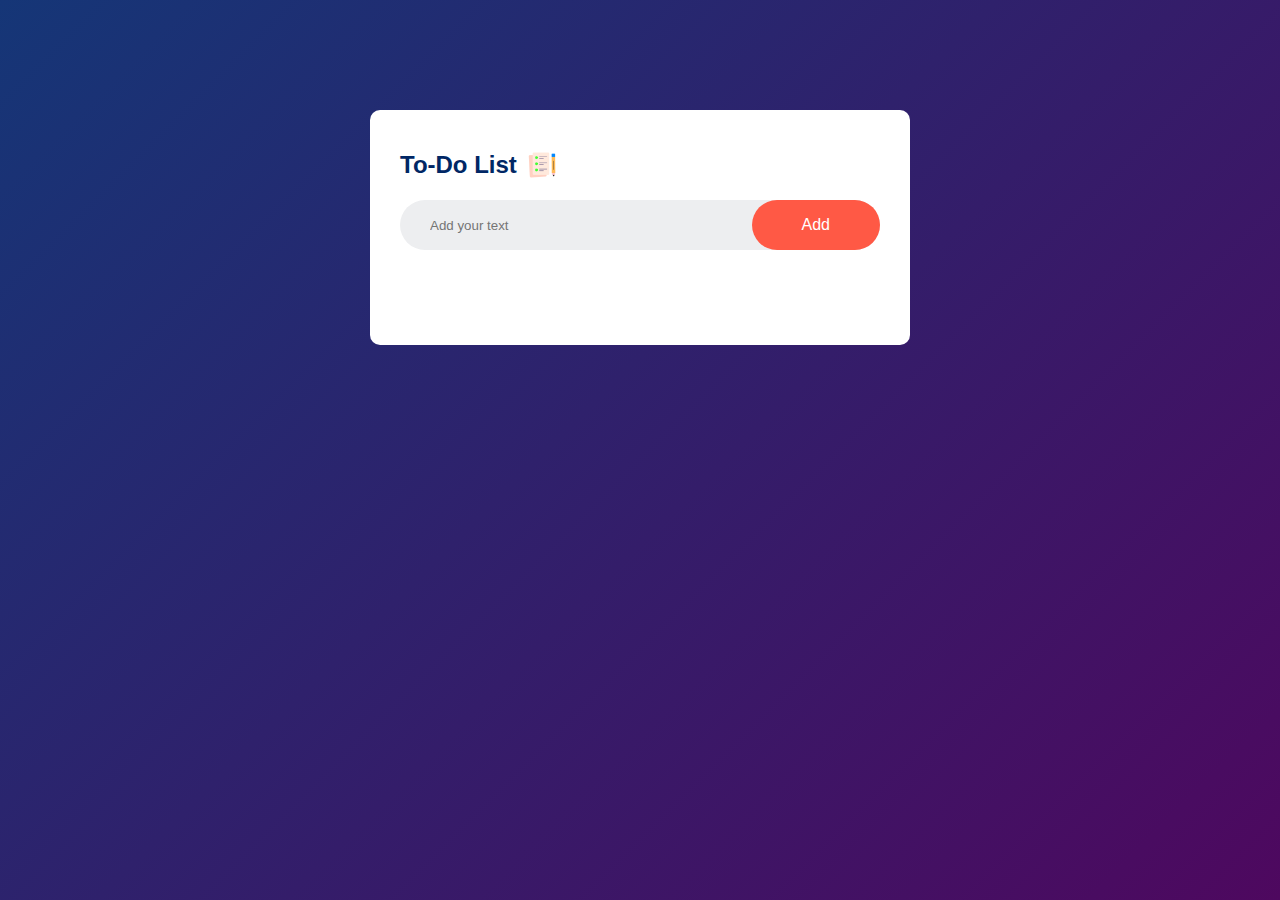
<file: index.html>
<!DOCTYPE html>
<html lang="en">
  <head>
    <title>To-Do List</title>
    <link rel="icon" href="./images/icon.png" />
    <link rel="stylesheet" href="style.css" />
  </head>
  <body>
    <div class="container">
      <div class="todo-app">
        <h2>To-Do List <img src="./images/icon.png" alt="" /></h2>
        <div class="row">
          <input type="text" id="input-box" placeholder="Add your text" />
          <button onclick="addTask()">Add</button>
        </div>
        <ul id="list-container">
          <!-- <li class="checked">Task 1</li>
            <li>Task 2</li>
            <li>Task 3</li>-->
        </ul>
      </div>
    </div>

    <script src="script.js"></script>
  </body>
</html>
</file>
<file: style.css>
* {
  margin: 0;
  padding: 0;
  font-family: "Poppins", sans-serif;
  box-sizing: border-box;
}
.container {
  width: 100%;
  min-height: 100vh;
  background: linear-gradient(135deg, #153677, #4e085f);
  padding: 10px;
}
.todo-app {
  width: 100%;
  max-width: 540px;
  background: #fff;
  margin: 100px auto 20px;
  padding: 40px 30px 70px;
  border-radius: 10px;
}
.todo-app h2 {
  color: #002765;
  display: flex;
  align-items: center;
  margin-bottom: 20px;
}
.todo-app h2 img {
  width: 30px;
  margin-left: 10px;
}
.row {
  display: flex;
  align-items: center;
  justify-content: space-between;
  background: #edeef0;
  border-radius: 30px;
  padding-left: 20px;
  margin-bottom: 25px;
}
input {
  flex: 1;
  border: none;
  outline: none;
  background: transparent;
  padding: 10px;
  font-weight: 14px;
}
button {
  border: none;
  outline: none;
  padding: 16px 50px;
  background: #ff5945;
  color: #fff;
  font-size: 16px;
  cursor: pointer;
  border-radius: 40px;
}
ul li {
  list-style: none;
  font-size: 17px;
  padding: 12px 8px 12px 50px;
  user-select: none;
  cursor: pointer;
  position: relative;
}
ul li::before {
  content: "";
  position: absolute;
  height: 28px;
  width: 28px;
  border-radius: 50;
  background-image: url(./images/unchecked.png);
  background-size: cover;
  background-position: center;
  top: 12px;
  left: 8px;
}
ul li.checked {
  color: #555;
  text-decoration: line-through;
}
ul li.checked::before {
  background-image: url(./images/checked.png);
}
ul li span {
  position: absolute;
  right: 0%;
  top: 5px;
  width: 40px;
  height: 40px;
  font-size: 22px;
  color: #555;
  line-height: 40px;
  text-align: center;
  border-radius: 50%;
}
ul li span:hover {
  background: #edeef0;
}
</file>
